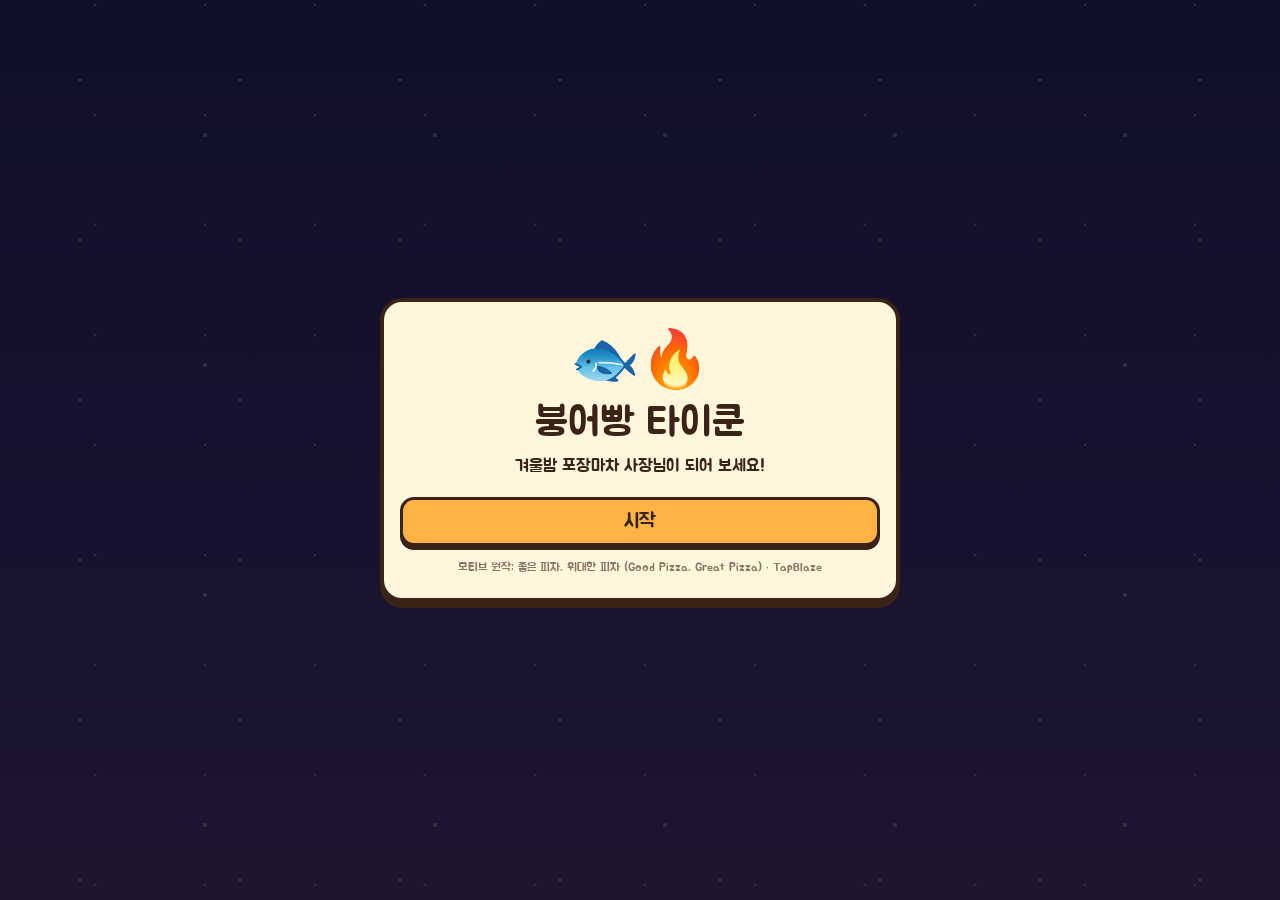
<file: index.html>
<!DOCTYPE html>
<html lang="ko">
<head>
  <meta charset="UTF-8">
  <meta name="viewport" content="width=device-width, initial-scale=1, viewport-fit=cover">
  <title>붕어빵 타이쿤 - 로비</title>
  <link rel="preconnect" href="https://fonts.googleapis.com">
  <link rel="preconnect" href="https://fonts.gstatic.com" crossorigin>
  <link href="https://fonts.googleapis.com/css2?family=Jua&display=swap" rel="stylesheet">
  <link rel="stylesheet" href="style.css?v=tu1">
</head>
<body>
  <div class="snow" aria-hidden="true"></div>
  <!-- 로비 페이지: 타이틀 → 일차 선택 → game.html?day=N 으로 이동 -->
  <div class="overlay show" id="lobby"></div>
  <script src="data.js?v=tu1"></script>
  <script src="lobby.js?v=tu1"></script>
</body>
</html>
</file>
<file: style.css>
/* ===== 붕어빵 타이쿤 : style.css =====
   한 화면에 모든 메뉴가 보이도록 100dvh 기준으로 크기를 유동 조절합니다. */
:root {
  --ink: #3a2418;
  --paper: #fff6dc;
  --wood: #b5763a;
  --blue: #2f6fd0;
  --orange: #ffb347;
  --green: #5cbf6a;
  --red: #e2574c;
  --radius: 16px;
  --stick: 0 4px 0 var(--ink);
  --gap: clamp(5px, 1.2vh, 12px);
}

* { box-sizing: border-box; -webkit-tap-highlight-color: transparent; }

html, body { height: 100%; margin: 0; }

body {
  font-family: 'Jua', 'Apple SD Gothic Neo', 'Malgun Gothic', sans-serif;
  color: var(--ink);
  background: linear-gradient(180deg, #1b2148 0%, #35295a 55%, #5a3a5e 100%) fixed;
  user-select: none; -webkit-user-select: none;
  overflow: hidden;
  touch-action: none;          /* 드래그 조작을 위해 스크롤/줌 제스처 차단 */
  overscroll-behavior: none;
}

button { font: inherit; color: inherit; cursor: pointer; }

/* ===== 눈 내리는 배경 ===== */
.snow {
  position: fixed; inset: 0; pointer-events: none; z-index: 0;
  background-image:
    radial-gradient(circle, #fff 1.6px, transparent 2px),
    radial-gradient(circle, #fff 1.2px, transparent 1.6px),
    radial-gradient(circle, #fff 2px, transparent 2.4px);
  background-size: 160px 160px, 110px 110px, 230px 230px;
  background-position: 0 0, 40px 60px, 90px 20px;
  opacity: .55;
  animation: snowfall 14s linear infinite;
}
@keyframes snowfall { to { background-position: 30px 640px, 10px 440px, 60px 920px; } }

/* ===== 전체 : 화면 높이에 딱 맞춤 ===== */
#app {
  position: relative; z-index: 1;
  height: 100vh; height: 100dvh;
  max-width: 1400px; margin: 0 auto;
  display: flex; flex-direction: column; gap: var(--gap);
  padding: var(--gap) clamp(6px, 1.6vw, 16px) calc(var(--gap) + env(safe-area-inset-bottom));
}

/* ===== HUD ===== */
.hud {
  flex: none; display: flex; flex-wrap: wrap; align-items: center; gap: 4px 10px;
  background: var(--paper); border: 3px solid var(--ink); border-radius: var(--radius);
  box-shadow: var(--stick); padding: clamp(3px, .8vh, 8px) 10px;
  font-size: clamp(12px, min(3.6vw, 2.8vh), 20px);
}
.hud .home {
  border: 2.5px solid var(--ink); border-radius: 10px; background: #fff; padding: 0 8px;
  box-shadow: 0 2px 0 var(--ink); line-height: 1.5;
}
.hud-item { white-space: nowrap; }
.hud-money { margin-left: auto; }
.hud small { opacity: .65; }
.goalbar {
  flex-basis: 100%; height: clamp(7px, 1.3vh, 12px); overflow: hidden;
  border: 2.5px solid var(--ink); border-radius: 99px; background: #e8d9b0;
}
.goalbar i {
  display: block; height: 100%; width: 0; transition: width .4s;
  background: repeating-linear-gradient(45deg, #ffb347 0 10px, #ffd27a 10px 20px);
}

/* ===== 메인 레이아웃 (세로 화면 : 위 손님 / 아래 작업대) ===== */
.stall {
  flex: 1; min-height: 0; display: grid; gap: var(--gap);
  grid-template-columns: minmax(0, 1fr);
  grid-template-rows: minmax(0, 1fr) auto;
}
/* 가로 화면 : 좌 손님 / 우 작업대 */
@media (orientation: landscape) {
  .stall { grid-template-columns: minmax(0, 1fr) minmax(0, 1fr); grid-template-rows: minmax(0, 1fr); }
  .work { justify-content: center; }
}

/* ===== 장면 (포장마차) ===== */
.scene {
  position: relative; min-height: 0; overflow: hidden;
  display: flex; flex-direction: column;
  border: 3px solid var(--ink); border-radius: var(--radius); box-shadow: var(--stick);
  background:
    radial-gradient(ellipse at 50% 110%, #ffd98a 0%, rgba(255, 217, 138, 0) 55%),
    linear-gradient(180deg, #46386f 0%, #6b4a72 100%);
}
.awning { flex: none; display: flex; height: clamp(24px, 6vh, 46px); position: relative; z-index: 3; }
.awning i {
  flex: 1; margin-left: -3px; background: var(--blue);
  border: 3px solid var(--ink); border-top: 0; border-radius: 0 0 22px 22px;
}
.awning i:nth-child(even) { background: #fff; }
.sign {
  position: absolute; z-index: 4; top: clamp(3px, 1vh, 10px); left: 50%; transform: translateX(-50%);
  background: #ffe49a; border: 3px solid var(--ink); border-radius: 12px; box-shadow: 0 3px 0 var(--ink);
  padding: 0 12px; font-size: clamp(11px, min(3.2vw, 2.6vh), 20px); white-space: nowrap;
}
.scene-body {
  flex: 1; min-height: 0; position: relative; z-index: 2;
  display: grid; grid-template-columns: 1.1fr .9fr; gap: 8px; align-items: stretch;
  padding: clamp(14px, 3vh, 30px) clamp(6px, 1.5vw, 14px) 0;
}
.counter {
  flex: none; height: clamp(18px, 5vh, 50px); position: relative; z-index: 5;
  background:
    repeating-linear-gradient(90deg, rgba(0, 0, 0, .08) 0 2px, transparent 2px 46px),
    linear-gradient(180deg, #c98a4a, var(--wood));
  border-top: 4px solid var(--ink);
}

/* ===== 손님 ===== */
.customer-zone { position: relative; min-height: 0; display: flex; flex-direction: column; align-items: center; justify-content: flex-end; }
.customer { flex: 1; min-height: 0; width: 100%; display: flex; justify-content: center; align-items: flex-end; }
.customer svg { height: 100%; width: auto; max-width: 100%; display: block; filter: drop-shadow(0 4px 0 rgba(0, 0, 0, .25)); }
.customer.enter { animation: slideIn .5s cubic-bezier(.2, 1.2, .4, 1); }
.customer.leave { animation: slideOut .55s ease-in forwards; }
@keyframes slideIn { from { transform: translateX(-90px); opacity: 0; } to { transform: none; opacity: 1; } }
@keyframes slideOut { to { transform: translateX(110px); opacity: 0; } }

.bubble {
  flex: none; position: relative; z-index: 6; align-self: stretch;
  background: #fff; border: 3px solid var(--ink); border-radius: 14px; box-shadow: 0 3px 0 var(--ink);
  padding: clamp(3px, .8vh, 7px) 8px; margin-bottom: 12px; text-align: center; line-height: 1.25;
  font-size: clamp(11px, min(3vw, 2.2vh), 17px); animation: pop .3s ease-out;
}
.bubble::after {
  content: ''; position: absolute; left: 50%; bottom: -11px; margin-left: -8px;
  border: 8px solid transparent; border-top: 10px solid var(--ink); border-bottom: 0;
}
@keyframes pop { from { transform: scale(.7); opacity: 0; } to { transform: none; opacity: 1; } }

.patience {
  flex: none; width: min(170px, 85%); height: clamp(9px, 1.8vh, 14px); margin: 6px 0 8px;
  background: #fff; border: 3px solid var(--ink); border-radius: 99px; overflow: hidden; position: relative; z-index: 6;
}
.patience i { display: block; height: 100%; width: 0; background: var(--green); transition: width .15s linear, background .3s; }
.patience i.mid { background: #f2b53a; }
.patience i.low { background: var(--red); }

.float {
  position: absolute; z-index: 9; left: 50%; top: 40%; white-space: nowrap;
  font-size: clamp(18px, 4vh, 30px); color: #ffe44d; -webkit-text-stroke: 1px var(--ink); text-shadow: 0 3px 0 var(--ink);
  animation: floatUp 1.5s ease-out forwards;
}
@keyframes floatUp { from { transform: translate(-50%, 0); opacity: 1; } to { transform: translate(-50%, -70px); opacity: 0; } }

/* ===== 주문서 ===== */
.ticket {
  align-self: center; background: var(--paper); border: 3px solid var(--ink); border-radius: 12px;
  padding: clamp(5px, 1.2vh, 10px) clamp(7px, 1.4vw, 12px); transform: rotate(1.5deg); box-shadow: 0 4px 0 var(--ink);
  background-image: repeating-linear-gradient(180deg, transparent 0 26px, rgba(58, 36, 24, .08) 26px 27px);
  max-height: 100%; overflow: hidden;
}
.ticket h3 { margin: 0 0 4px; font-weight: 400; font-size: clamp(12px, min(3.2vw, 2.4vh), 18px); border-bottom: 2px dashed var(--ink); padding-bottom: 3px; }
.ticket ul { list-style: none; margin: 0; padding: 0; }
.ticket li { display: flex; align-items: center; gap: 6px; font-size: clamp(13px, min(3.8vw, 3vh), 20px); padding: 1px 0; }
.ticket .dot { width: 1em; height: 1em; border-radius: 50%; border: 2.5px solid var(--ink); background: var(--c); flex: none; }
.ticket .tags { display: flex; flex-wrap: wrap; gap: 4px; margin-top: 5px; }
.ticket .tag { font-size: clamp(10px, 1.8vh, 13px); background: #ffe1b8; border: 2px solid var(--ink); border-radius: 99px; padding: 0 7px; }
.ticket-empty { font-size: 13px; opacity: .6; text-align: center; padding: 8px 0; }

/* ===== 작업대 ===== */
.work { display: flex; flex-direction: column; gap: var(--gap); min-height: 0; }
.panel {
  background: var(--paper); border: 3px solid var(--ink); border-radius: var(--radius);
  box-shadow: var(--stick); padding: clamp(5px, 1.1vh, 10px);
}

/* 재료 선택 */
.tools { display: grid; grid-template-columns: repeat(5, 1fr); gap: clamp(4px, 1vw, 8px); }
.tool {
  position: relative; display: flex; flex-direction: column; align-items: center; justify-content: center; gap: 1px;
  padding: clamp(2px, .7vh, 6px) 2px; font-size: clamp(10px, min(2.8vw, 2vh), 16px);
  background: #fff; border: 3px solid var(--ink); border-radius: 12px; box-shadow: 0 3px 0 var(--ink);
  transition: transform .08s;
}
.tool .t-ico { font-size: clamp(17px, min(5vw, 3.6vh), 28px); line-height: 1.1; }
.tool:active { transform: translateY(2px); box-shadow: 0 1px 0 var(--ink); }
.tool.on { background: var(--orange); transform: translateY(-3px); box-shadow: 0 6px 0 var(--ink); }
.tool.blank { background: rgba(58, 36, 24, .07); border: 3px dashed rgba(58, 36, 24, .35); box-shadow: none; cursor: default; }
.tool.blank > * { visibility: hidden; }
.tool .new {
  position: absolute; top: -9px; right: -7px; z-index: 2;
  background: var(--red); color: #fff; border: 2px solid var(--ink); border-radius: 99px;
  padding: 0 6px; font-size: clamp(9px, 1.6vh, 12px); line-height: 1.5; animation: bounce .8s ease-in-out infinite;
}
.tool.fresh { box-shadow: 0 3px 0 var(--ink), 0 0 0 3px #ffe44d; }
@keyframes bounce { 50% { transform: translateY(-3px); } }

/* ===== 붕어빵 틀 ===== */
.molds { display: grid; grid-template-columns: repeat(4, minmax(0, 1fr)); gap: clamp(4px, 1vw, 10px); }
.mold {
  position: relative; min-width: 0; display: flex; flex-direction: column; align-items: center; gap: 3px;
  padding: clamp(4px, 1vh, 10px) 4px clamp(4px, .9vh, 8px);
  background: linear-gradient(180deg, #5b5b66, #3b3b44); color: #fff;
  border: 3px solid var(--ink); border-radius: var(--radius); box-shadow: var(--stick);
  touch-action: none; transition: transform .08s;
}
.mold:active { transform: translateY(2px); box-shadow: 0 2px 0 var(--ink); }
.mold .fish-wrap { width: 100%; transform-origin: center; }
.mold svg.fish { display: block; width: 100%; height: clamp(52px, 15vh, 150px); pointer-events: none; }
.mold .label { max-width: 100%; font-size: clamp(9.5px, min(2.6vw, 1.8vh), 14px); overflow: hidden; white-space: normal; line-height: 1.15; min-height: 2.3em; display: flex; align-items: center; justify-content: center; text-align: center; }
.mold .gauge, .tu-gauge {
  position: relative; width: 100%; height: clamp(7px, 1.4vh, 12px);
  border: 2.5px solid var(--ink); border-radius: 99px;
  background: linear-gradient(90deg, #f7e6b0 0 28.6%, #f0b341 28.6% 67.9%, #d9822b 67.9% 89.3%, #3b2418 89.3% 100%);
}
.mold .gauge i, .tu-gauge i {
  position: absolute; top: -5px; width: 5px; height: calc(100% + 10px); margin-left: -2.5px;
  background: #fff; border: 2px solid var(--ink); border-radius: 3px;
}
.mold.baking { cursor: grab; }
.mold.baking::before, .mold.baking::after {
  content: ''; position: absolute; top: 6px; width: 10px; height: 10px; border-radius: 50%;
  background: rgba(255, 255, 255, .55); animation: steam 1.8s ease-out infinite; pointer-events: none;
}
.mold.baking::before { left: 38%; }
.mold.baking::after { left: 58%; animation-delay: .9s; }
@keyframes steam { from { transform: translateY(6px) scale(.6); opacity: .8; } to { transform: translateY(-18px) scale(1.5); opacity: 0; } }
.mold.burnt { animation: shake .25s linear infinite; }
.mold.burnt::before, .mold.burnt::after { background: rgba(30, 30, 30, .65); }
@keyframes shake { 50% { transform: translateX(2px); } }
.mold.dragging { opacity: .45; }

/* ===== 봉투 ===== */
.bagzone { display: flex; gap: clamp(6px, 1.4vw, 12px); align-items: stretch; padding-top: clamp(8px, 1.6vh, 14px); }
.bag { position: relative; flex: 1; max-width: 300px; height: clamp(88px, 16.5vh, 170px); margin: 0 auto; touch-action: none; }
.bag.has { cursor: grab; }
.bag-body {
  position: absolute; left: 0; right: 0; bottom: 0; height: 50%; z-index: 2;
  background: linear-gradient(180deg, #fafafc, #c9cad2);   /* 글자 없는 흰색/회색 봉지 */
  border: 3px solid var(--ink); border-radius: 6px 6px 14px 14px; box-shadow: var(--stick);
  display: grid; place-items: center; text-align: center; padding: clamp(10px, 2vh, 16px) 6px 2px;
  font-size: clamp(11px, min(3vw, 2.2vh), 17px); line-height: 1.25;
}
.bag-body::before {
  content: ''; position: absolute; left: -3px; right: -3px; top: -3px; height: clamp(8px, 1.8vh, 14px);
  background: #e4e5ea; border: 3px solid var(--ink); border-radius: 6px 6px 0 0;
}
.bag-items {
  position: absolute; left: 4px; right: 4px; bottom: 44%; z-index: 1;
  display: flex; flex-wrap: wrap-reverse; justify-content: center; align-content: flex-start;
}
.bi { width: clamp(34px, 7.4vh, 58px); margin: 0 -2px; transform: rotate(var(--r)); }
.bi svg { display: block; width: 100%; height: auto; }
.bag.over .bag-body { outline: 4px dashed #ffe44d; outline-offset: 2px; }
.bag.dragging { opacity: .4; }

.trash {
  flex: none; width: clamp(46px, 10vh, 76px); display: grid; place-items: center;
  font-size: clamp(20px, 4.4vh, 32px); background: #fff; border: 3px dashed var(--ink); border-radius: 12px;
}
.trash.over { background: #ffb3a8; outline: 4px dashed #ffe44d; }
.scene.over { outline: 4px dashed #ffe44d; outline-offset: -6px; }

/* 드래그 중 따라다니는 복사본 */
.ghost {
  position: fixed; z-index: 100; pointer-events: none; transform: translate(-50%, -60%) rotate(-6deg);
  width: clamp(64px, 14vh, 100px); filter: drop-shadow(0 6px 4px rgba(0, 0, 0, .35));
}
.ghost svg { display: block; width: 100%; height: auto; }
.ghost.bag-ghost { width: clamp(100px, 20vh, 150px); height: clamp(76px, 15vh, 120px); position: fixed; }
.ghost.bag-ghost .bag { margin: 0; width: 100%; height: 100%; max-width: none; }

/* ===== 오버레이 / 토스트 ===== */
.overlay {
  position: fixed; inset: 0; z-index: 50; display: none; place-items: center;
  background: rgba(15, 12, 35, .78); padding: 12px; overflow-y: auto; touch-action: pan-y;
}
.overlay.show { display: grid; }
.ov-box {
  width: min(520px, 100%); max-height: 100%; overflow-y: auto; text-align: center;
  background: var(--paper); border: 4px solid var(--ink); border-radius: 22px; box-shadow: 0 6px 0 var(--ink);
  padding: clamp(12px, 3vh, 22px) 16px; animation: pop .3s ease-out;
}
.ov-box h1 { margin: 0 0 4px; font-weight: 400; font-size: clamp(26px, min(8vw, 7vh), 40px); }
.ov-box h2 { margin: 0 0 8px; font-weight: 400; font-size: clamp(20px, min(6vw, 5vh), 28px); }
.ov-box p { margin: 6px 0; line-height: 1.45; font-size: clamp(13px, min(3.6vw, 2.8vh), 17px); }
.ov-box .big { font-size: clamp(34px, 9vh, 56px); margin: 2px 0; }
.ov-box .stat { display: flex; justify-content: space-between; border-bottom: 2px dashed rgba(58, 36, 24, .35); padding: 4px 2px; font-size: clamp(13px, min(3.6vw, 2.8vh), 17px); }
.ov-box .btn { margin-top: 12px; width: 100%; background: var(--orange); font-size: clamp(15px, min(4vw, 3.2vh), 20px); }
.btn { padding: 9px 6px; border: 3px solid var(--ink); border-radius: 14px; box-shadow: 0 4px 0 var(--ink); }
.btn:active { transform: translateY(3px); box-shadow: 0 1px 0 var(--ink); }
.btn.ghostbtn { background: #fff !important; }
.ok { color: #2b9a3f; }
.bad { color: var(--red); }

.days { display: grid; grid-template-columns: repeat(auto-fit, minmax(120px, 1fr)); gap: 8px; margin-top: 10px; }
.daycard {
  position: relative; display: flex; flex-direction: column; align-items: center; gap: 2px; padding: 8px 4px;
  background: #fff; border: 3px solid var(--ink); border-radius: 14px; box-shadow: 0 4px 0 var(--ink);
}
.daycard:active { transform: translateY(3px); box-shadow: 0 1px 0 var(--ink); }
.daycard b { font-weight: 400; font-size: clamp(16px, 4vh, 22px); }
.daycard .menu { font-size: clamp(14px, 3.4vh, 20px); letter-spacing: 1px; }
.daycard small { font-size: 12px; opacity: .75; line-height: 1.25; }
.daycard .newtag {
  position: absolute; top: -9px; right: -6px; font-style: normal; font-size: 11px; line-height: 1.5;
  background: var(--red); color: #fff; border: 2px solid var(--ink); border-radius: 99px; padding: 0 6px;
}

.toast {
  position: fixed; left: 50%; bottom: calc(14px + env(safe-area-inset-bottom)); z-index: 60;
  transform: translate(-50%, 30px); opacity: 0; pointer-events: none;
  background: var(--ink); color: #fff; padding: 7px 16px; border-radius: 99px;
  font-size: 15px; transition: .25s; max-width: 90vw; text-align: center;
}
.toast.show { transform: translate(-50%, 0); opacity: 1; }

/* ===== 가로로 넓고 높이도 충분한 화면(PC·태블릿 가로) : 작업대를 크게 ===== */
@media (orientation: landscape) and (min-height: 600px) {
  .work { justify-content: stretch; }
  .molds { flex: 1; min-height: 0; }
  .mold { justify-content: center; }
  .mold svg.fish { height: clamp(90px, 24vh, 190px); }
  .mold .label { font-size: clamp(12px, 2.1vh, 18px); }
  .tool .t-ico { font-size: clamp(22px, 4.6vh, 40px); }
  .tool { font-size: clamp(12px, 2.2vh, 18px); padding: clamp(6px, 1.4vh, 14px) 2px; }
  .bag { height: clamp(110px, 24vh, 210px); }
  .bag-body { font-size: clamp(13px, 2.4vh, 20px); }
  .bi { width: clamp(40px, 8.4vh, 66px); }
}

/* ===== 아주 좁은 화면 : 주문서를 손님 옆에서 작게 ===== */
@media (max-width: 380px) {
  .scene-body { grid-template-columns: 1fr 1fr; gap: 4px; }
  .tool { font-size: 10px; }
}

/* ===== 매우 낮은 화면(가로 모바일 등) ===== */
@media (max-height: 460px) {
  .bubble { margin-bottom: 9px; }
  .scene-body { padding-top: 12px; }
}

/* ===== 틀 애니메이션 : 뒤집기 / 반죽·속재료 채우기 / 안내 깜빡임 ===== */
.fish-wrap.flip { animation: flip var(--t-flip) ease-in-out; }
@keyframes flip {
  from { transform: perspective(260px) rotateX(0deg); }
  to   { transform: perspective(260px) rotateX(360deg); }
}
.mold.baking, .mold.open { cursor: grab; }
.mold.filled, .mold.ph-now, .mold.ph-openit { cursor: pointer; }
.mold.filled .label, .mold.ph-now .label, .mold.ph-openit .label { color: #ffe44d; animation: pulse .8s ease-in-out infinite; }
.mold.ph-now { box-shadow: 0 0 0 3px #ffe44d, var(--stick); }
@keyframes pulse { 50% { opacity: .45; } }

/* 반죽: 중심에서 원으로 퍼짐 / 속재료: 게이지처럼 왼쪽부터 차오름 */
.pour-circle { transform-box: fill-box; transform-origin: center; animation: pourGrow var(--t-pour) ease-out calc(var(--t-pour) * .1) both; }
@keyframes pourGrow { from { transform: scale(0); } to { transform: scale(1); } }
.fill-bar { transform-box: fill-box; transform-origin: left center; animation: fillBar var(--t-fill) linear calc(var(--t-fill) * .1) both; }
@keyframes fillBar { from { transform: scaleX(0); } to { transform: scaleX(1); } }

/* 좁은 칸에서도 라벨이 잘리지 않도록 두 줄 허용 */

/* 위판이 아래판으로 접혀 덮임 / 다시 열림 (앞면 ↔ 뒷면이 중간에 교체됨) */
.plate-top { transform-box: fill-box; transform-origin: center; }
.plate-top.fold   { animation: foldDown var(--t-close) ease-in-out both; }
.plate-top.unfold { animation: foldUp var(--t-open) ease-in-out both; }
@keyframes foldDown {
  0%   { transform: translateY(0) scaleY(1); }
  50%  { transform: translateY(40px) scaleY(.12); }
  100% { transform: translateY(78px) scaleY(1); }
}
@keyframes foldUp {
  0%   { transform: translateY(78px) scaleY(1); }
  50%  { transform: translateY(40px) scaleY(.12); }
  100% { transform: translateY(0) scaleY(1); }
}
.fold .face-front   { animation: faceOut var(--t-close) steps(1) both; }
.fold .face-back    { animation: faceIn var(--t-close) steps(1) both; }
.unfold .face-front { animation: faceIn var(--t-open) steps(1) both; }
.unfold .face-back  { animation: faceOut var(--t-open) steps(1) both; }
@keyframes faceOut { 0% { opacity: 1; } 50%, 100% { opacity: 0; } }
@keyframes faceIn  { 0% { opacity: 0; } 50%, 100% { opacity: 1; } }

/* 반죽/속재료가 위에서 흘러내리는 줄기 */
.stream { transform-box: fill-box; transform-origin: top center; animation: streamDrop var(--t-pour) ease-out both; }   /* 반죽·속재료 줄기 (pour = fill 시간) */
@keyframes streamDrop {
  0%   { transform: scaleY(0); opacity: 1; }
  25%  { transform: scaleY(1); opacity: 1; }
  75%  { transform: scaleY(1); opacity: 1; }
  100% { transform: scaleY(1); opacity: 0; }
}

/* 봉투 개수 뱃지 */
.bag-badge {
  position: absolute; z-index: 4; right: -9px; bottom: 26%;
  min-width: clamp(24px, 4.4vh, 34px); height: clamp(24px, 4.4vh, 34px); padding: 0 6px;
  display: grid; place-items: center; border-radius: 99px;
  background: var(--red); color: #fff; border: 3px solid var(--ink); box-shadow: 0 3px 0 var(--ink);
  font-size: clamp(13px, 2.4vh, 19px); line-height: 1;
}
.bag-badge[hidden] { display: none; }

/* ===== 뒤집기 타이밍 게이지 ===== */
.gslot { position: relative; width: 100%; }
.mold .gauge, .timing { height: clamp(10px, 1.9vh, 16px); }
.timing {
  display: none; position: absolute; inset: 0; width: 100%;
  background: #1f1f26; border: 2.5px solid #15151a; border-radius: 99px;
}
.timing .zone { position: absolute; top: 0; bottom: 0; background: #5cd66e; border-radius: 99px; box-shadow: 0 0 6px #5cd66e; }
.timing .cursor {
  position: absolute; top: -5px; bottom: -5px; left: 0; width: 6px; margin-left: -3px;
  background: #fff; border: 2px solid var(--ink); border-radius: 3px;
}
.timing.miss { background: #8a2c2c; }

/* ===== 손님 자리(슬롯) — 1명은 기존 배치, 2명(5일차)은 좌우로 나란히 ===== */
.slot { position: relative; min-height: 0; display: flex; flex-direction: column; gap: 4px; }
.scene-body.one .slot { display: contents; }
.scene-body.two { grid-template-columns: 1fr 1fr; gap: 8px; }
.two .customer-zone { flex: 1; min-height: 0; }
.two .bubble { position: absolute; top: 0; left: 0; right: 0; z-index: 8; margin: 0; }
.two .patience { margin-bottom: 6px; }
.two .ticket { flex: none; align-self: stretch; transform: none; margin-bottom: 8px; padding: 4px 8px; max-height: none; }
.two .ticket h3 { font-size: clamp(10px, 1.9vh, 14px); margin-bottom: 2px; padding-bottom: 1px; }
.two .ticket li { font-size: clamp(11px, min(3vw, 2.3vh), 16px); }
.two .ticket .tag { font-size: clamp(9px, 1.6vh, 12px); padding: 0 5px; }
.slot.over { outline: 4px dashed #ffe44d; outline-offset: -2px; border-radius: 12px; background: rgba(255, 228, 77, .12); }

/* 세로 화면 + 2명 : 주문서를 손님 몸통 위에 겹쳐서 손님을 크게 보이게 */
@media (orientation: portrait) {
  .two .ticket { position: absolute; left: 0; right: 0; bottom: 0; margin: 0; z-index: 7; padding: 3px 7px; background-color: rgba(255, 246, 220, .96); }
  .two .ticket h3 { display: none; }
  .two .ticket li { padding: 0; line-height: 1.25; }
  .two .patience { order: -1; margin: 2px auto 4px; }
  .two .customer-zone { justify-content: flex-start; }
  .two .customer { align-items: flex-start; }
}

/* 폰 세로 화면 : 작업대를 조금 낮춰 손님 영역(특히 2명일 때)을 넓힘 */
@media (orientation: portrait) and (max-width: 500px) {
  .mold svg.fish { height: clamp(46px, 11vh, 110px); }
  .bag { height: clamp(78px, 12vh, 130px); }
}

/* ===== 5일차(손님 2명) 가로 화면 — 왼쪽 손님 | 가운데 작업대 | 오른쪽 손님 ===== */
@media (orientation: landscape) and (min-height: 560px) {
  .stall.flank { grid-template-columns: minmax(0, 1fr) minmax(0, 2fr) minmax(0, 1fr); }
  .stall.flank .scene { grid-column: 1 / -1; grid-row: 1; }          /* 포장마차 배경은 전체 폭 */
  .stall.flank .work {                                                /* 작업대는 가운데 상자 */
    grid-column: 2; grid-row: 1; z-index: 6;
    margin: clamp(26px, 6.5vh, 50px) 0 calc(clamp(18px, 5vh, 50px) + 8px);
  }
  .scene-body.two { grid-template-columns: minmax(0, 1fr) minmax(0, 2fr) minmax(0, 1fr); gap: 0; padding-left: 0; padding-right: 0; }
  .two .slot[data-s="0"] { grid-column: 1; padding: 0 8px; }
  .two .slot[data-s="1"] { grid-column: 3; padding: 0 8px; }
  .stall.flank .mold svg.fish { height: clamp(56px, 18vh, 150px); }
  .stall.flank .bag { height: clamp(86px, 17vh, 170px); }
  .stall.flank .tool { padding: clamp(2px, .8vh, 8px) 2px; }
}

/* ===== 스토리 문구 · 로비 카드(링크) · 원작 표시 ===== */
.ov-box .story { margin: 4px 0 10px; line-height: 1.55; font-size: clamp(13px, min(3.6vw, 2.9vh), 17px); word-break: keep-all; }
a.daycard { text-decoration: none; color: inherit; }
.ov-box .credit { margin: 12px 0 0; font-size: 12px; line-height: 1.5; opacity: .6; }
.hud-item[hidden] { display: none; }

/* ===== 튜토리얼 팝업 ===== */
.tu-head { display: flex; justify-content: space-between; align-items: center; font-size: 13px; opacity: .85; margin-bottom: 4px; }
.tu-skip { font: inherit; font-size: 13px; padding: 3px 10px; background: #fff; border: 2.5px solid var(--ink); border-radius: 99px; }
.tu-img {
  display: flex; align-items: center; justify-content: center; gap: clamp(6px, 2vw, 14px); flex-wrap: wrap;
  min-height: clamp(120px, 24vh, 170px); margin: 6px 0; padding: 8px;
  background: rgba(58, 36, 24, .08); border: 3px solid var(--ink); border-radius: 14px;
}
.tu-moldbox { padding: 6px 12px; background: linear-gradient(180deg, #5b5b66, #3b3b44); border: 3px solid var(--ink); border-radius: 12px; }
.tu-moldbox svg.fish { display: block; height: clamp(80px, 16vh, 120px); width: auto; }
.tu-cust svg { display: block; height: clamp(84px, 17vh, 120px); width: auto; }
.tu-ticket { transform: rotate(1.5deg); text-align: left; flex: none; }
.tu-tool { flex: none; width: clamp(54px, 15vw, 70px); padding: 4px 2px; font-size: 12px; transform: none; }
.tu-arrow { font-size: clamp(20px, 5vw, 28px); }
.tu-bag {
  position: relative; flex: none; width: clamp(70px, 18vw, 96px); height: clamp(52px, 11vh, 70px);
  background: linear-gradient(180deg, #fafafc, #c9cad2); border: 3px solid var(--ink); border-radius: 6px 6px 14px 14px; box-shadow: var(--stick);
}
.tu-side { display: flex; flex-direction: column; gap: 6px; align-items: stretch; width: min(200px, 100%); text-align: center; }
.tu-side small { font-size: 12px; opacity: .8; }
.tu-timing { position: relative; height: 16px; background: #1f1f26; border: 2.5px solid #15151a; border-radius: 99px; }
.tu-timing .zone { position: absolute; top: 0; bottom: 0; left: 44%; width: 24%; background: #5cd66e; border-radius: 99px; box-shadow: 0 0 6px #5cd66e; }
.tu-timing .cursor { position: absolute; top: -5px; bottom: -5px; left: 52%; width: 6px; margin-left: -3px; background: #fff; border: 2px solid var(--ink); border-radius: 3px; }
.tu-gauge { height: 14px; }
.tu-lvls { display: flex; font-size: 11px; line-height: 1.2; }
.tu-lvls span { text-align: center; min-width: 0; }
.tu-hud { white-space: nowrap; font-size: 13px; background: var(--paper); border: 3px solid var(--ink); border-radius: 10px; padding: 4px 8px; }
.tu-moods { display: flex; gap: 10px; justify-content: center; }
.tu-moods span { display: flex; flex-direction: column; align-items: center; }
.tu-moods .tu-cust svg { height: clamp(64px, 12vh, 90px); }
.tu-dots { display: flex; justify-content: center; gap: 5px; margin: 6px 0; }
.tu-dots i { width: 8px; height: 8px; border-radius: 50%; background: rgba(58, 36, 24, .25); }
.tu-dots i.on { background: var(--orange); outline: 2px solid var(--ink); }
.tu-nav { display: grid; grid-template-columns: 1fr 1.4fr; gap: 8px; }
.tu-nav .btn[disabled] { opacity: .4; }
@media (orientation: landscape) and (max-height: 480px) {
  .tu-img { min-height: 0; padding: 4px; margin: 3px 0; }
  .tu-moldbox svg.fish { height: 64px; }
  .tu-cust svg { height: 66px; }
  .tu-moods .tu-cust svg { height: 52px; }
  .tu-bag { height: 44px; }
  .tu-dots { margin: 3px 0; }
  .tu-head { margin-bottom: 0; }
}
</file>
